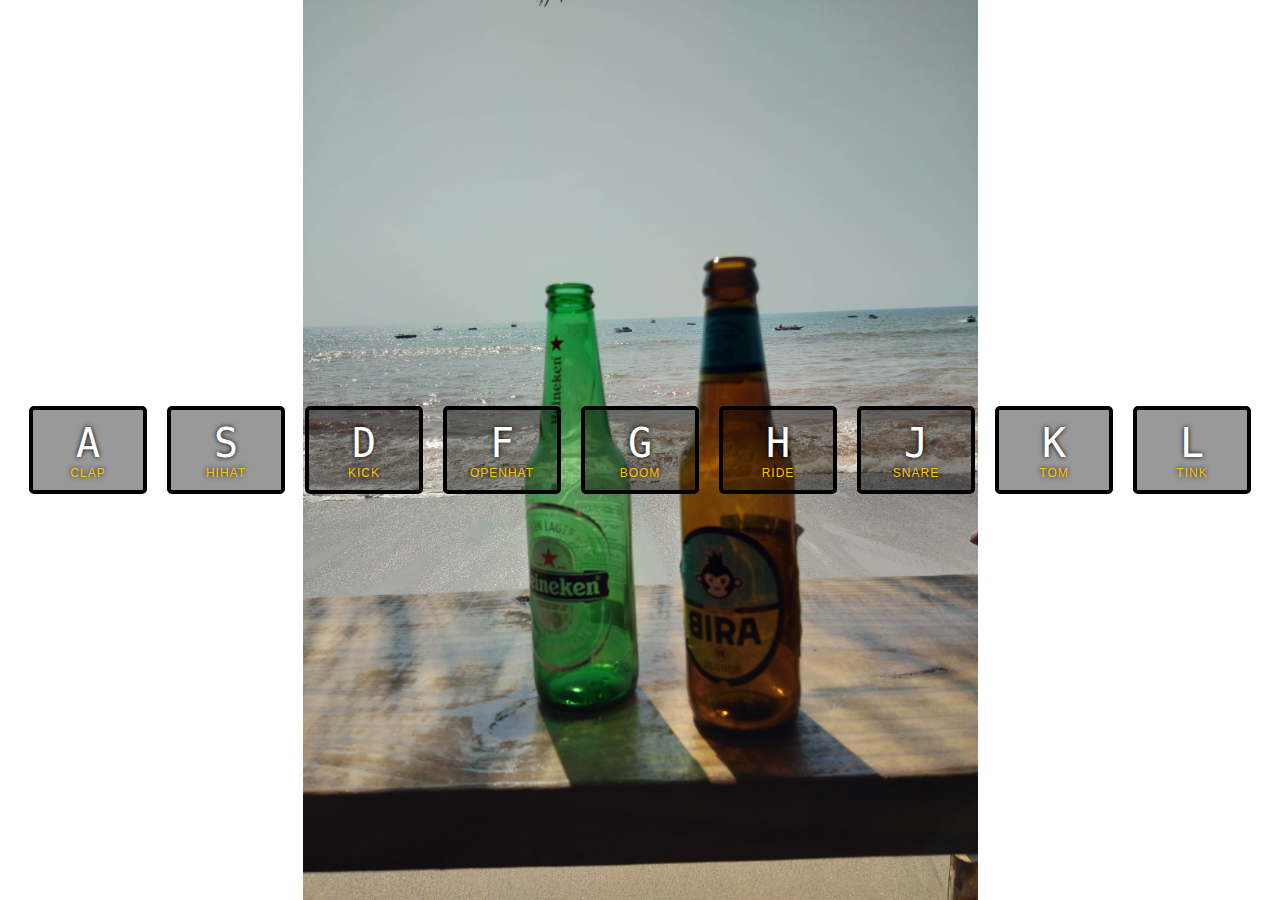
<file: javascript-Drumset/index.html>
<html>
    <head>
        <title>JS Drum Set</title>
        <link rel="stylesheet" href="style.css">
    </head>
    <body>
        <div class="keys">
            <div data-key="65" class="key">
                <kbd>A</kbd>
                <span class="sound">clap</span>
            </div>
            <div data-key="83" class="key">
                <kbd>S</kbd>
                <span class="sound">hihat</span>
            </div>
            <div data-key="68" class="key">
                <kbd>D</kbd>
                <span class="sound">kick</span>
            </div>
            <div data-key="70" class="key">
                <kbd>F</kbd>
                <span class="sound">openhat</span>
            </div>
            <div data-key="71" class="key">
                <kbd>G</kbd>
                <span class="sound">boom</span>
            </div>
            <div data-key="72" class="key">
                <kbd>H</kbd>
                <span class="sound">ride</span>
            </div>
            <div data-key="74" class="key">
                <kbd>J</kbd>
                <span class="sound">snare</span>
            </div>
            <div data-key="75" class="key">
                <kbd>K</kbd>
                <span class="sound">tom</span>
            </div>
            <div data-key="76" class="key">
                <kbd>L</kbd>
                <span class="sound">tink</span>
            </div>
        </div>
        <audio data-key="65" src="sounds/clap.wav"></audio>
        <audio data-key="83" src="sounds/hihat.wav"></audio>
        <audio data-key="68" src="sounds/kick.wav"></audio>
        <audio data-key="70" src="sounds/openhat.wav"></audio>
        <audio data-key="71" src="sounds/boom.wav"></audio>
        <audio data-key="72" src="sounds/ride.wav"></audio>
        <audio data-key="74" src="sounds/snare.wav"></audio>
        <audio data-key="75" src="sounds/tom.wav"></audio>
        <audio data-key="76" src="sounds/tink.wav"></audio>

        <script> 
        window.addEventListener('keydown',playSound);

        function playSound(e){
            console.log(e.keyCode);
            const audio=document.querySelector(`audio[data-key="${e.keyCode}"]`);
            const key=document.querySelector(`.key[data-key="${e.keyCode}"]`);
            if(!audio) return; //stop function from running
            audio.currentTime=0;
            audio.play();
            //console.log(key);
            key.classList.add('playing');
 
        }

        function removeTransition(e){
            
            if(e.propertyName !== 'transform') return ;//stops execution
            this.classList.remove('playing');
        }
        const keys=document.querySelectorAll('.key');
        keys.forEach(key=>key.addEventListener('transitionend',removeTransition));

        </script>
    </body>
</html>
</file>
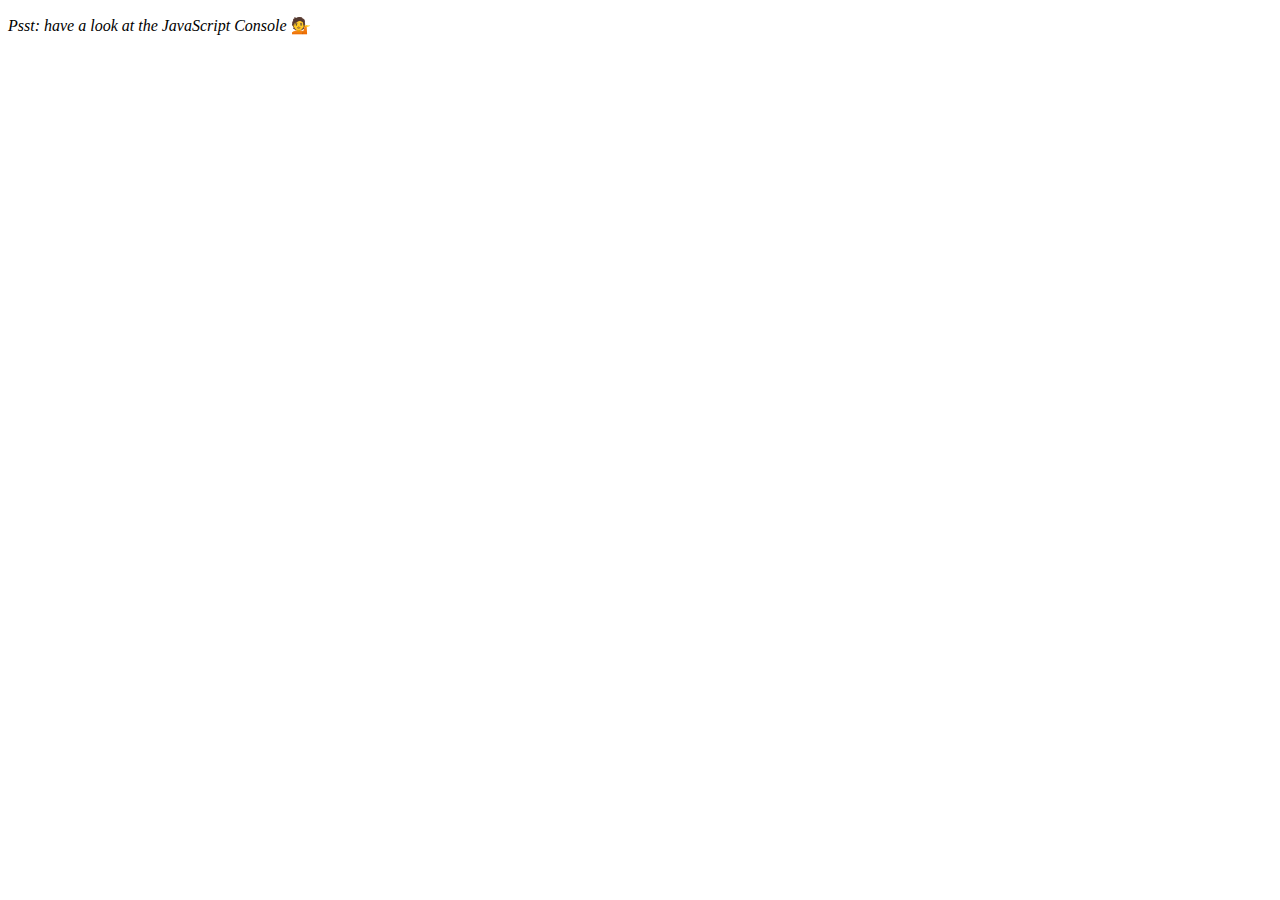
<file: array excercise 1/index-START.html>
<!DOCTYPE html>
<html lang="en">
<head>
  <meta charset="UTF-8">
  <title>Array Cardio 💪</title>
</head>
<body>
  <p><em>Psst: have a look at the JavaScript Console</em> 💁</p>
  <script>
    // Get your shorts on - this is an array workout!
    // ## Array Cardio Day 1 
    

    const inventors = [
      { first: 'Albert', last: 'Einstein', year: 1879, passed: 1955 },
      { first: 'Isaac', last: 'Newton', year: 1643, passed: 1727 },
      { first: 'Galileo', last: 'Galilei', year: 1564, passed: 1642 },
      { first: 'Marie', last: 'Curie', year: 1867, passed: 1934 },
      { first: 'Johannes', last: 'Kepler', year: 1571, passed: 1630 },
      { first: 'Nicolaus', last: 'Copernicus', year: 1473, passed: 1543 },
      { first: 'Max', last: 'Planck', year: 1858, passed: 1947 },
      { first: 'Katherine', last: 'Blodgett', year: 1898, passed: 1979 },
      { first: 'Ada', last: 'Lovelace', year: 1815, passed: 1852 },
      { first: 'Sarah E.', last: 'Goode', year: 1855, passed: 1905 },
      { first: 'Lise', last: 'Meitner', year: 1878, passed: 1968 },
      { first: 'Hanna', last: 'Hammarström', year: 1829, passed: 1909 }
      ];
      const fifteen=inventors.filter(inventor=> (inventor.year>=1500 && inventor.year<1600 ))
    // Some data we can work with
    console.table(fifteen);
    const fullNames=inventors.map(inventor=>`${inventor.first} ${inventor.last}`);
    console.table(fullNames);
    const born=inventors.sort((first,second)=>first.year>second.year?1:-1);

    console.table(born);
    
    const age=inventors.reduce((total,inventor)=>{
      return total+inventor.passed-inventor.year;
    },0);
    console.log(age);
    const people = ['Beck, Glenn', 'Becker, Carl', 'Beckett, Samuel', 'Beddoes, Mick', 'Beecher, Henry', 'Beethoven, Ludwig', 'Begin, Menachem', 'Belloc, Hilaire', 'Bellow, Saul', 'Benchley, Robert', 'Benenson, Peter', 'Ben-Gurion, David', 'Benjamin, Walter', 'Benn, Tony', 'Bennington, Chester', 'Benson, Leana', 'Bent, Silas', 'Bentsen, Lloyd', 'Berger, Ric', 'Bergman, Ingmar', 'Berio, Luciano', 'Berle, Milton', 'Berlin, Irving', 'Berne, Eric', 'Bernhard, Sandra', 'Berra, Yogi', 'Berry, Halle', 'Berry, Wendell', 'Bethea, Erin', 'Bevan, Aneurin', 'Bevel, Ken', 'Biden, Joseph', 'Bierce, Ambrose', 'Biko, Steve', 'Billings, Josh', 'Biondo, Frank', 'Birrell, Augustine', 'Black, Elk', 'Blair, Robert', 'Blair, Tony', 'Blake, William'];

    const yearsLived=inventors.sort((first,second)=>first.passed-first.year>second.passed-second.year?1:-1);
    console.table(yearsLived);
    // Array.prototype.filter()
    // 1. Filter the list of inventors for those who were born in the 1500's

    // Array.prototype.map()
    // 2. Give us an array of the inventors' first and last names

    // Array.prototype.sort()
    // 3. Sort the inventors by birthdate, oldest to youngest

    // Array.prototype.reduce()
    // 4. How many years did all the inventors live?

    // 5. Sort the inventors by years lived

    // 6. create a list of Boulevards in Paris that contain 'de' anywhere in the name
    // https://en.wikipedia.org/wiki/Category:Boulevards_in_Paris
   /*  const category=document.querySelector('.mw-category');
    const link=Array.from(category.querySelectorAll('a'));
    const de = link.map(link=>link.textContent);
    const required=de.filter(streetName=>streetName.includes("de"));
    console.table(required);
 */
    // 7. sort Exercise
    // Sort the people alphabetically by last name
    const alpha=people.sort((firstP,lastP)=>{
      const [last,first]=lastP.split(', ');
      const [blast,bfirst]=firstP.split(', ');
      if(blast>last)
      {
        return 1
      }
      else
      {
        return -1
      }
    })

    console.table(alpha);
    // 8. Reduce Exercise
    // Sum up the instances of each of these
    const data = ['car', 'car', 'truck', 'truck', 'bike', 'walk', 'car', 'van', 'bike', 'walk', 'car', 'van', 'car', 'truck' ];
    const vechile=data.reduce((obj,item)=>{
      if(!obj[item])
      {
        obj[item]=0;

      }
      obj[item]++;
      return obj;
    },{})

    console.table(vechile);
  </script>
</body>
</html>
</file>
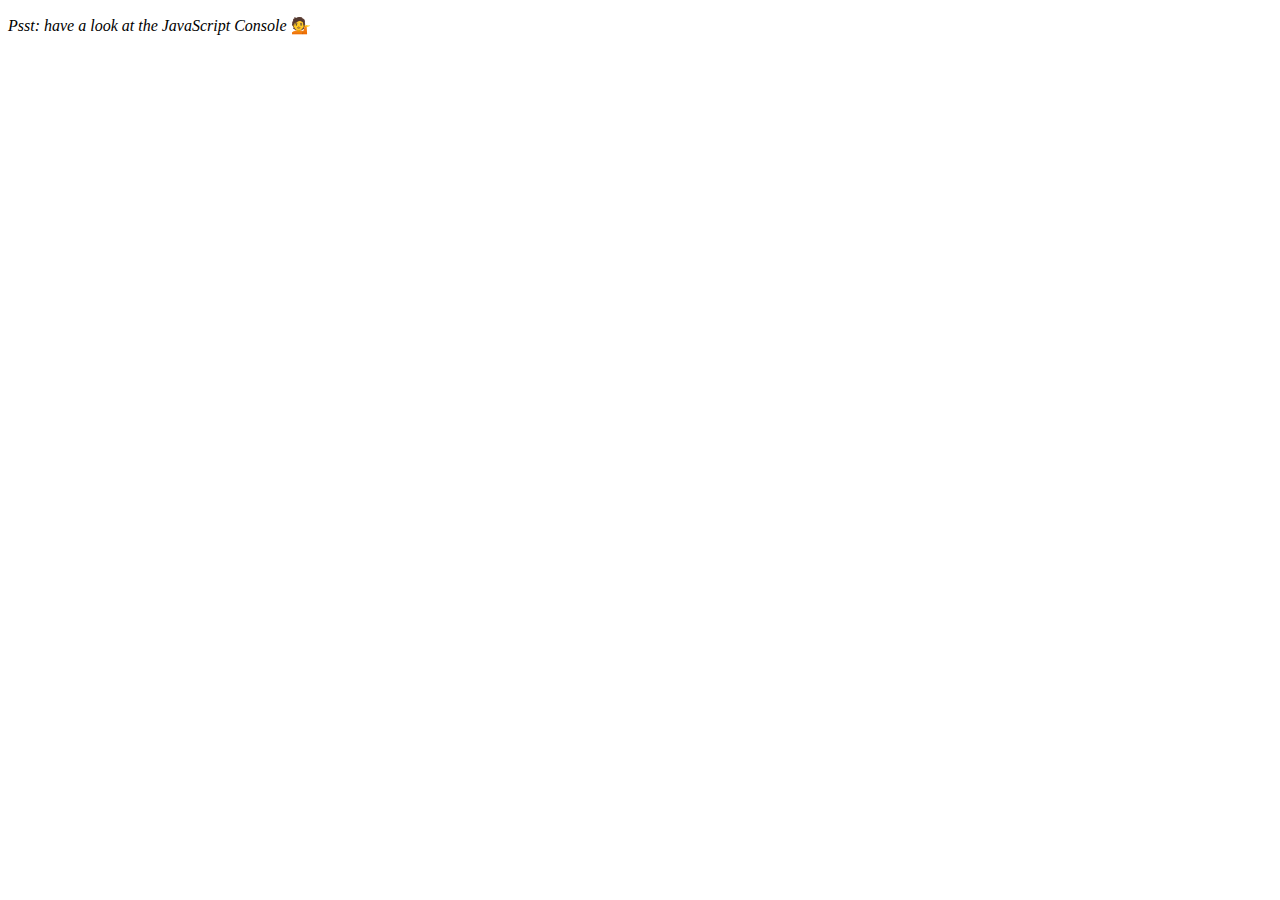
<file: arrayCardioDay2/index-START.html>
<!DOCTYPE html>
<html lang="en">
<head>
  <meta charset="UTF-8">
  <title>Array Cardio 💪💪</title>
</head>
<body>
  <p><em>Psst: have a look at the JavaScript Console</em> 💁</p>
  <script>
    // ## Array Cardio Day 2

    const people = [
      { name: 'Wes', year: 1988 },
      { name: 'Kait', year: 1986 },
      { name: 'Irv', year: 1970 },
      { name: 'Lux', year: 2015 }
    ];

    const comments = [
      { text: 'Love this!', id: 523423 },
      { text: 'Super good', id: 823423 },
      { text: 'You are the best', id: 2039842 },
      { text: 'Ramen is my fav food ever', id: 123523 },
      { text: 'Nice Nice Nice!', id: 542328 }
    ];
    

    const isAdult=people.some((person)=>{
      const currentYear = ( (new Date()).getFullYear());
      if(currentYear-person.year>=19){
        return person;
      }
    });
    console.table({isAdult});

    
    const allAdult=people.every((person)=>{
      const currentYear = ( (new Date()).getFullYear());
      if(currentYear-person.year>=19){
        return person;
      }
    });
    console.log({allAdult});


    const comment=comments.find((comment)=>{
      if(comment.id===823423)
      {
        return comment;
      }
    });
    console.log({comment});

    const index=comments.findIndex(comment=>comment.id===823423);
    console.log(index);
    comments.splice(index,1);
    console.table(comments);

    // Some and Every Checks
    // Array.prototype.some() // is at least one person 19 or older?
    // Array.prototype.every() // is everyone 19 or older?

    // Array.prototype.find()
    // Find is like filter, but instead returns just the one you are looking for
    // find the comment with the ID of 823423

    // Array.prototype.findIndex()
    // Find the comment with this ID
    // delete the comment with the ID of 823423

  </script>
</body>
</html>
</file>
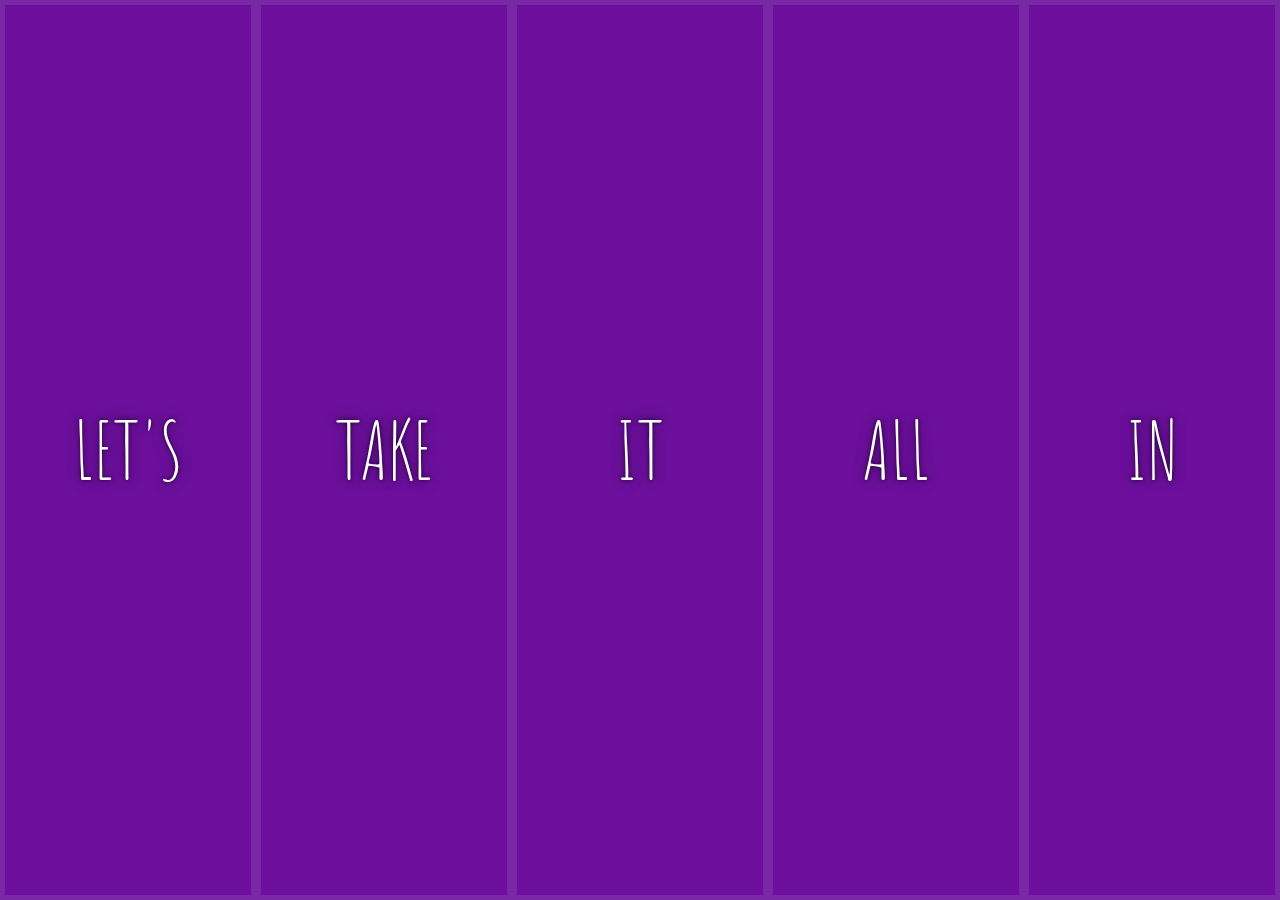
<file: flexPannel/index-START.html>
<!DOCTYPE html>
<html lang="en">
<head>
  <meta charset="UTF-8">
  <title>Flex Panels ðŸ’ª</title>
  <link href='https://fonts.googleapis.com/css?family=Amatic+SC' rel='stylesheet' type='text/css'>
</head>
<body>
  <style>
    html {
      box-sizing: border-box;
      background: #ffc600;
      font-family: 'helvetica neue';
      font-size: 20px;
      font-weight: 200;
    }
    
    body {
      margin: 0;
    }
    
    *, *:before, *:after {
      box-sizing: inherit;
    }

    .panels {
      min-height: 100vh;
      overflow: hidden;
      display: flex;
    }

    .panel {
      background: #6B0F9C;
      box-shadow: inset 0 0 0 5px rgba(255,255,255,0.1);
      color: white;
      text-align: center;
      align-items: center;
      /* Safari transitionend event.propertyName === flex */
      /* Chrome + FF transitionend event.propertyName === flex-grow */
      transition:
        font-size 0.7s cubic-bezier(0.61,-0.19, 0.7,-0.11),
        flex 0.7s cubic-bezier(0.61,-0.19, 0.7,-0.11),
        background 0.2s;
      font-size: 20px;
      background-size: cover;
      background-position: center;
      flex: 1;
      justify-content: center;
      display: flex;
      flex-direction: column;
    }

    .panel1 { background-image:url(https://source.unsplash.com/gYl-UtwNg_I/1500x1500); }
    .panel2 { background-image:url(https://source.unsplash.com/rFKUFzjPYiQ/1500x1500); }
    .panel3 { background-image:url(https://images.unsplash.com/photo-1465188162913-8fb5709d6d57?ixlib=rb-0.3.5&q=80&fm=jpg&crop=faces&cs=tinysrgb&w=1500&h=1500&fit=crop&s=967e8a713a4e395260793fc8c802901d); }
    .panel4 { background-image:url(https://source.unsplash.com/ITjiVXcwVng/1500x1500); }
    .panel5 { background-image:url(https://source.unsplash.com/3MNzGlQM7qs/1500x1500); }

    /* Flex Items */
    .panel > * {
      margin: 0;
      width: 100%;
      transition: transform 0.5s;
      flex: 1 0 auto;
      display: flex;
      justify-content: center;
      align-items: center;
    }

    .panel > *:first-child { transform: translateY(-100%); }
    .panel.open-active > *:first-child { transform: translateY(0); }
    .panel > *:last-child { transform: translateY(100%); }
    .panel.open-active > *:last-child { transform: translateY(0); }

    .panel p {
      text-transform: uppercase;
      font-family: 'Amatic SC', cursive;
      text-shadow: 0 0 4px rgba(0, 0, 0, 0.72), 0 0 14px rgba(0, 0, 0, 0.45);
      font-size: 2em;
    }
    
    .panel p:nth-child(2) {
      font-size: 4em;
    }

    .panel.open {
      flex: 5;
      font-size: 40px;
    }
    
    @media only screen and (max-width: 600px) {
      .panel p {
        font-size: 1em;
      }
    }
  </style>


  <div class="panels">
    <div class="panel panel1">
      <p>Hey</p>
      <p>Let's</p>
      <p>Dance</p>
    </div>
    <div class="panel panel2">
      <p>Give</p>
      <p>Take</p>
      <p>Receive</p>
    </div>
    <div class="panel panel3">
      <p>Experience</p>
      <p>It</p>
      <p>Today</p>
    </div>
    <div class="panel panel4">
      <p>Give</p>
      <p>All</p>
      <p>You can</p>
    </div>
    <div class="panel panel5">
      <p>Life</p>
      <p>In</p>
      <p>Motion</p>
    </div>
  </div>

  <script>
    const panels = document.querySelectorAll('.panel');

    function toggleOpen() {
      console.log('Hello');
      this.classList.toggle('open');
    }

    function toggleActive(e) {
      console.log(e.propertyName);
      if (e.propertyName.includes('flex')) {
        this.classList.toggle('open-active');
      }
    }

    panels.forEach(panel => panel.addEventListener('click', toggleOpen));
    panels.forEach(panel => panel.addEventListener('transitionend', toggleActive));
  </script>

</body>
</html>
</file>
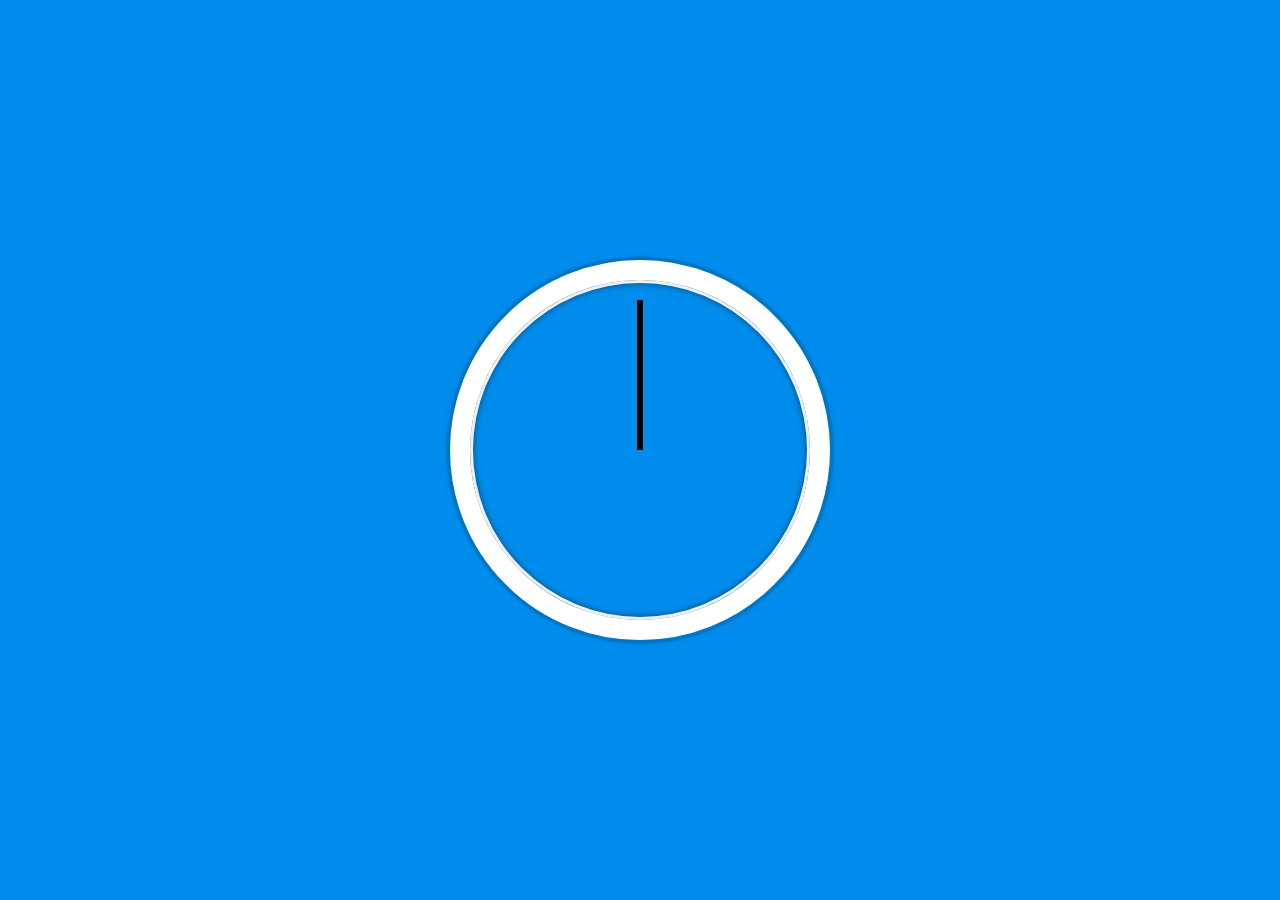
<file: js&clock/index-START.html>
<!DOCTYPE html>
<html lang="en">
<head>
  <meta charset="UTF-8">
  <title>JS + CSS Clock</title>
</head>
<body>


    <div class="clock">
      <div class="clock-face">
        <div class="hand hour-hand"></div>
        <div class="hand min-hand"></div>
        <div class="hand second-hand"></div>
      </div>
    </div>


  <style>
    html {
      background: #018DED url(http://unsplash.it/1500/1000?image=881&blur=50);
      background-size: cover;
      font-family: 'helvetica neue';
      text-align: center;
      font-size: 10px;
    }

    body {
      margin: 0;
      font-size: 2rem;
      display: flex;
      flex: 1;
      min-height: 100vh;
      align-items: center;
    }

    .clock {
      width: 30rem;
      height: 30rem;
      border: 20px solid white;
      border-radius: 50%;
      margin: 50px auto;
      position: relative;
      padding: 2rem;
      box-shadow:
        0 0 0 4px rgba(0,0,0,0.1),
        inset 0 0 0 3px #EFEFEF,
        inset 0 0 10px black,
        0 0 10px rgba(0,0,0,0.2);
    }

    .clock-face {
      position: relative;
      width: 100%;
      height: 100%;
      transform: translateY(-3px); /* account for the height of the clock hands */
    }

    .hand {
      width: 50%;
      height: 6px;
      background: black;
      position: absolute;
      top: 50%;
      transform-origin:100%;
      transform:rotate(90deg);
      
      transition-timing-function: cubic-bezier(0.42, 0, 0, 2.68);
      transition: all 0.05s;
    }

  </style>

  <script>
    const secondHand= document.querySelector('.second-hand');
    const minuteHand= document.querySelector('.min-hand');
    const hourHand =document.querySelector('.hour-hand');

   

    function setDate(){
      const now=new Date();
      
      const seconds=now.getSeconds();
      const secondDegree=((seconds/60)*360)+90;
      secondHand.style.transform=`rotate(${secondDegree}deg)`;
      const minute =now.getMinutes();
        const minuteDegree=((minute/60)*360)+90;
        minuteHand.style.transform=`rotate(${minuteDegree}deg)`;
        const HourDegree=((now.getHours()/12)*360)+90;
        hourHand.style.transform=`rotate(${HourDegree}deg)`;
    }

    setInterval(setDate,1000);

  </script>
</body>
</html>
</file>
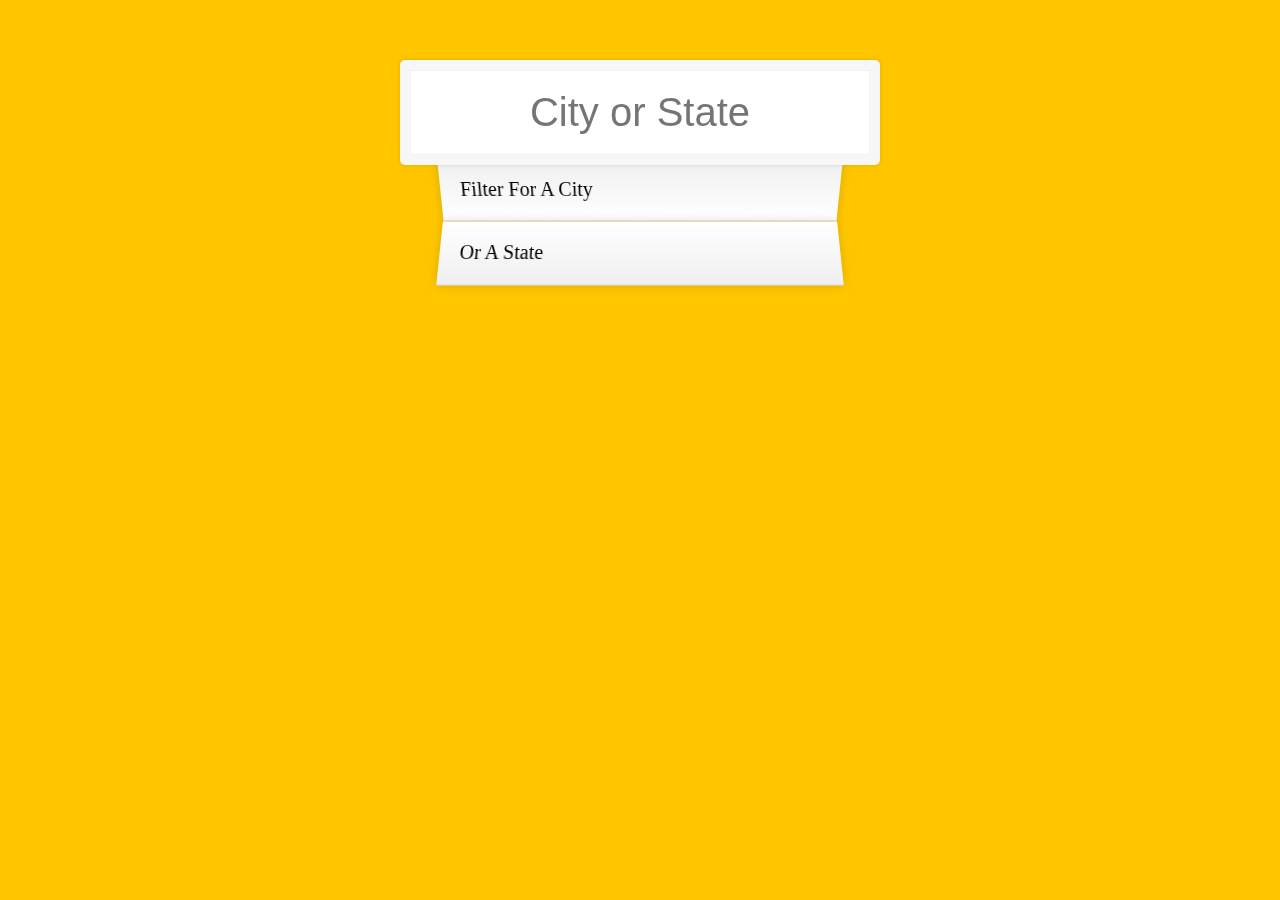
<file: Type Ahead/index-START.html>
<!DOCTYPE html>
<html lang="en">
<head>
  <meta charset="UTF-8">
  <title>Type Ahead 👀</title>
  <link rel="stylesheet" href="style.css">
</head>
<body>

  <form class="search-form">
    <input type="text" class="search" placeholder="City or State">
    <ul class="suggestions">
      <li>Filter for a city</li>
      <li>or a state</li>
    </ul>
  </form>
<script>
const endpoint = 'https://gist.githubusercontent.com/Miserlou/c5cd8364bf9b2420bb29/raw/2bf258763cdddd704f8ffd3ea9a3e81d25e2c6f6/cities.json';
const cities = [];
fetch(endpoint)
.then(blob => blob.json())
.then(data =>cities.push(...data));

function findMatches(wordToMatch,cities){
  return cities.filter(place =>{
    const regex=new RegExp(wordToMatch,'gi');
    return place.city.match(regex) || place.state.match(regex);
  });
}
function numberWithComas(x){
  return x.toString().replace(/\B(?=(\d{3})+(?!\d))/g,',');
}

function displayCity()
{
  const matchArray=findMatches(this.value,cities);
  const html=matchArray.map(place=>{
   const regex=new RegExp(this.value,'gi');
   const cityName=place.city.replace(regex,`<span class="hl">${this.value}</span>`);
   const stateName=place.state.replace(regex,`<span class="hl">${this.value}</span>`);
    return `<li>
    <span class="name">${cityName},${stateName}</span>
    <span class="population">${numberWithComas(place.population)}</span>
    </li>`
  }).join('');
  suggestions.innerHTML=html;
}


const searchInput=document.querySelector('.search');
const suggestions=document.querySelector('.suggestions');

searchInput.addEventListener('keyup',displayCity);


</script>
</body>
</html>
</file>
<file: javascript-Drumset/style.css>
html {
  font-size: 10px;
  background: url(./IMG_20181031_142247.jpg)  center;
  background-size:contain;
  background-repeat: no-repeat;
}

body,html {
  margin: 0;
  padding: 0;
  font-family: sans-serif;
}

.keys {
  display: flex;
  flex: 1;
  min-height: 100vh;
  align-items: center;
  justify-content: center;
}

.key {
  border: .4rem solid black;
  border-radius: .5rem;
  margin: 1rem;
  font-size: 1.5rem;
  padding: 1rem .5rem;
  transition: all .07s ease;
  width: 10rem;
  text-align: center;
  color: white;
  background: rgba(0,0,0,0.4);
  text-shadow: 0 0 .5rem black;
}

.playing {
  transform: scale(1.1);
  border-color: #ffc600;
  box-shadow: 0 0 1rem #ffc600;
}

kbd {
  display: block;
  font-size: 4rem;
}

.sound {
  font-size: 1.2rem;
  text-transform: uppercase;
  letter-spacing: .1rem;
  color: #ffc600;
}
</file>
<file: Type Ahead/style.css>
html {
  box-sizing: border-box;
  background: #ffc600;
  font-family: 'helvetica neue';
  font-size: 20px;
  font-weight: 200;
}

*, *:before, *:after {
  box-sizing: inherit;
}

input {
  width: 100%;
  padding: 20px;
}

.search-form {
  max-width: 400px;
  margin: 50px auto;
}

input.search {
  margin: 0;
  text-align: center;
  outline: 0;
  border: 10px solid #F7F7F7;
  width: 120%;
  left: -10%;
  position: relative;
  top: 10px;
  z-index: 2;
  border-radius: 5px;
  font-size: 40px;
  box-shadow: 0 0 5px rgba(0, 0, 0, 0.12), inset 0 0 2px rgba(0, 0, 0, 0.19);
}

.suggestions {
  margin: 0;
  padding: 0;
  position: relative;
  /*perspective: 20px;*/
}

.suggestions li {
  background: white;
  list-style: none;
  border-bottom: 1px solid #D8D8D8;
  box-shadow: 0 0 10px rgba(0, 0, 0, 0.14);
  margin: 0;
  padding: 20px;
  transition: background 0.2s;
  display: flex;
  justify-content: space-between;
  text-transform: capitalize;
}

.suggestions li:nth-child(even) {
  transform: perspective(100px) rotateX(3deg) translateY(2px) scale(1.001);
  background: linear-gradient(to bottom,  #ffffff 0%,#EFEFEF 100%);
}

.suggestions li:nth-child(odd) {
  transform: perspective(100px) rotateX(-3deg) translateY(3px);
  background: linear-gradient(to top,  #ffffff 0%,#EFEFEF 100%);
}

span.population {
  font-size: 15px;
}

.hl {
  background: #ffc600;
}
</file>
